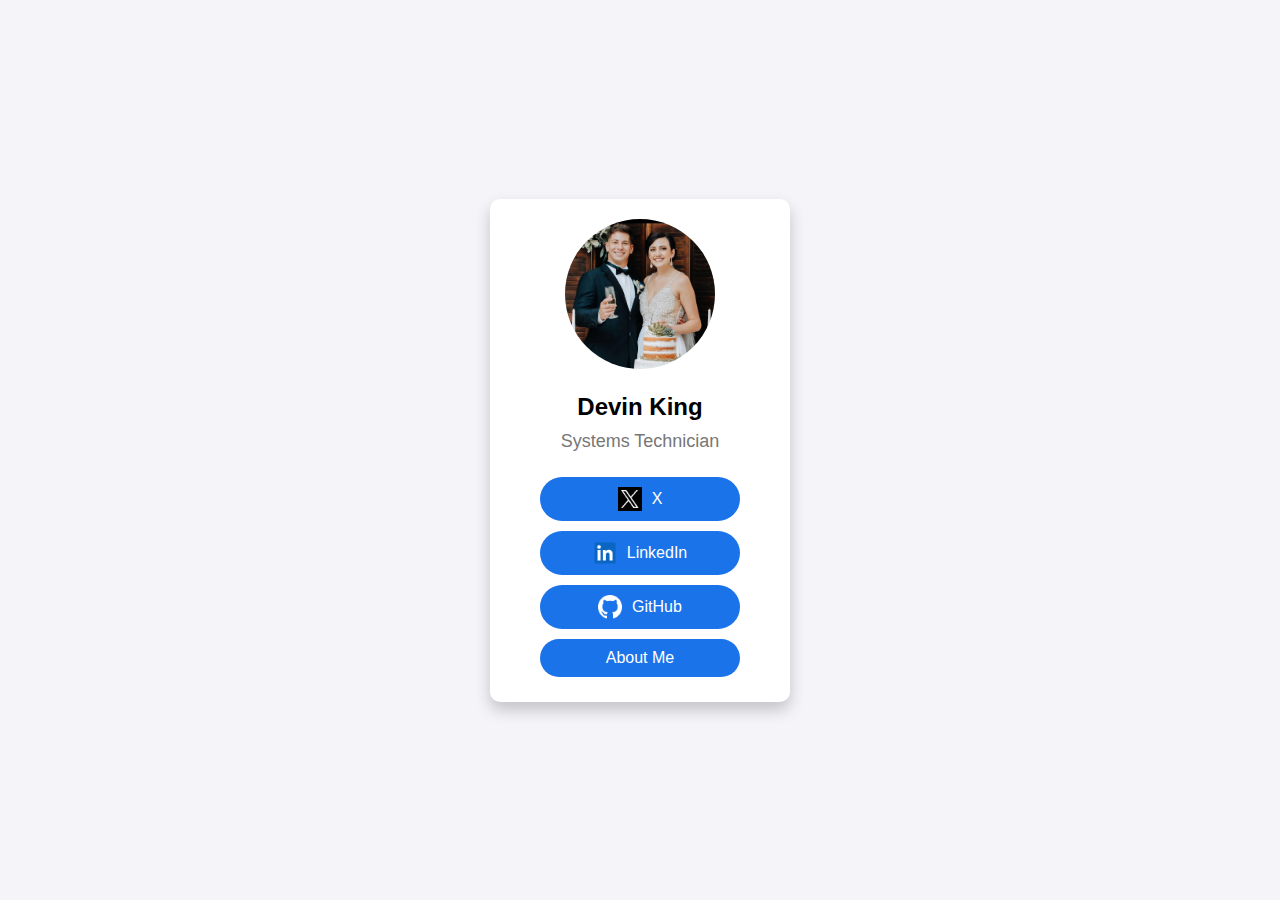
<file: index.html>
<!DOCTYPE html>
<html lang="en">
<head>
    <meta charset="UTF-8">
    <meta name="viewport" content="width=device-width, initial-scale=1.0">
    <title>Devin King - Systems Technician</title>
    <link rel="stylesheet" href="css/styles.css">
    <link rel="icon" type="image/jpg" href="images/favicon.jpg">
</head>
<body>
    <div class="container">
        <div class="card">
            <img src="images/profile.jpg" alt="Devin King" class="profile-photo">
            <h1>Devin King</h1>
            <p>Systems Technician</p>
            <div class="social-links">
                <a href="https://x.com/EvilNetworking" target="_blank" class="button">
                    <img src="images/twitter.3.ico" alt="Twitter Logo"> X
                </a>
                <a href="https://www.linkedin.com/in/devin-king-72278626b" target="_blank" class="button">
                    <img src="images/linkedin.png" alt="LinkedIn Logo"> LinkedIn
                </a>
                <a href="https://github.com/dkingcyber" target="_blank" class="button">
                    <img src="images/github.png" alt="GitHub Logo"> GitHub
                </a>
                <a href="/aboutme.html" class="button">About Me
                </a>
                <!-- Add more links -->
            </div>
        </div>
    </div>
</body>
</html>
</file>
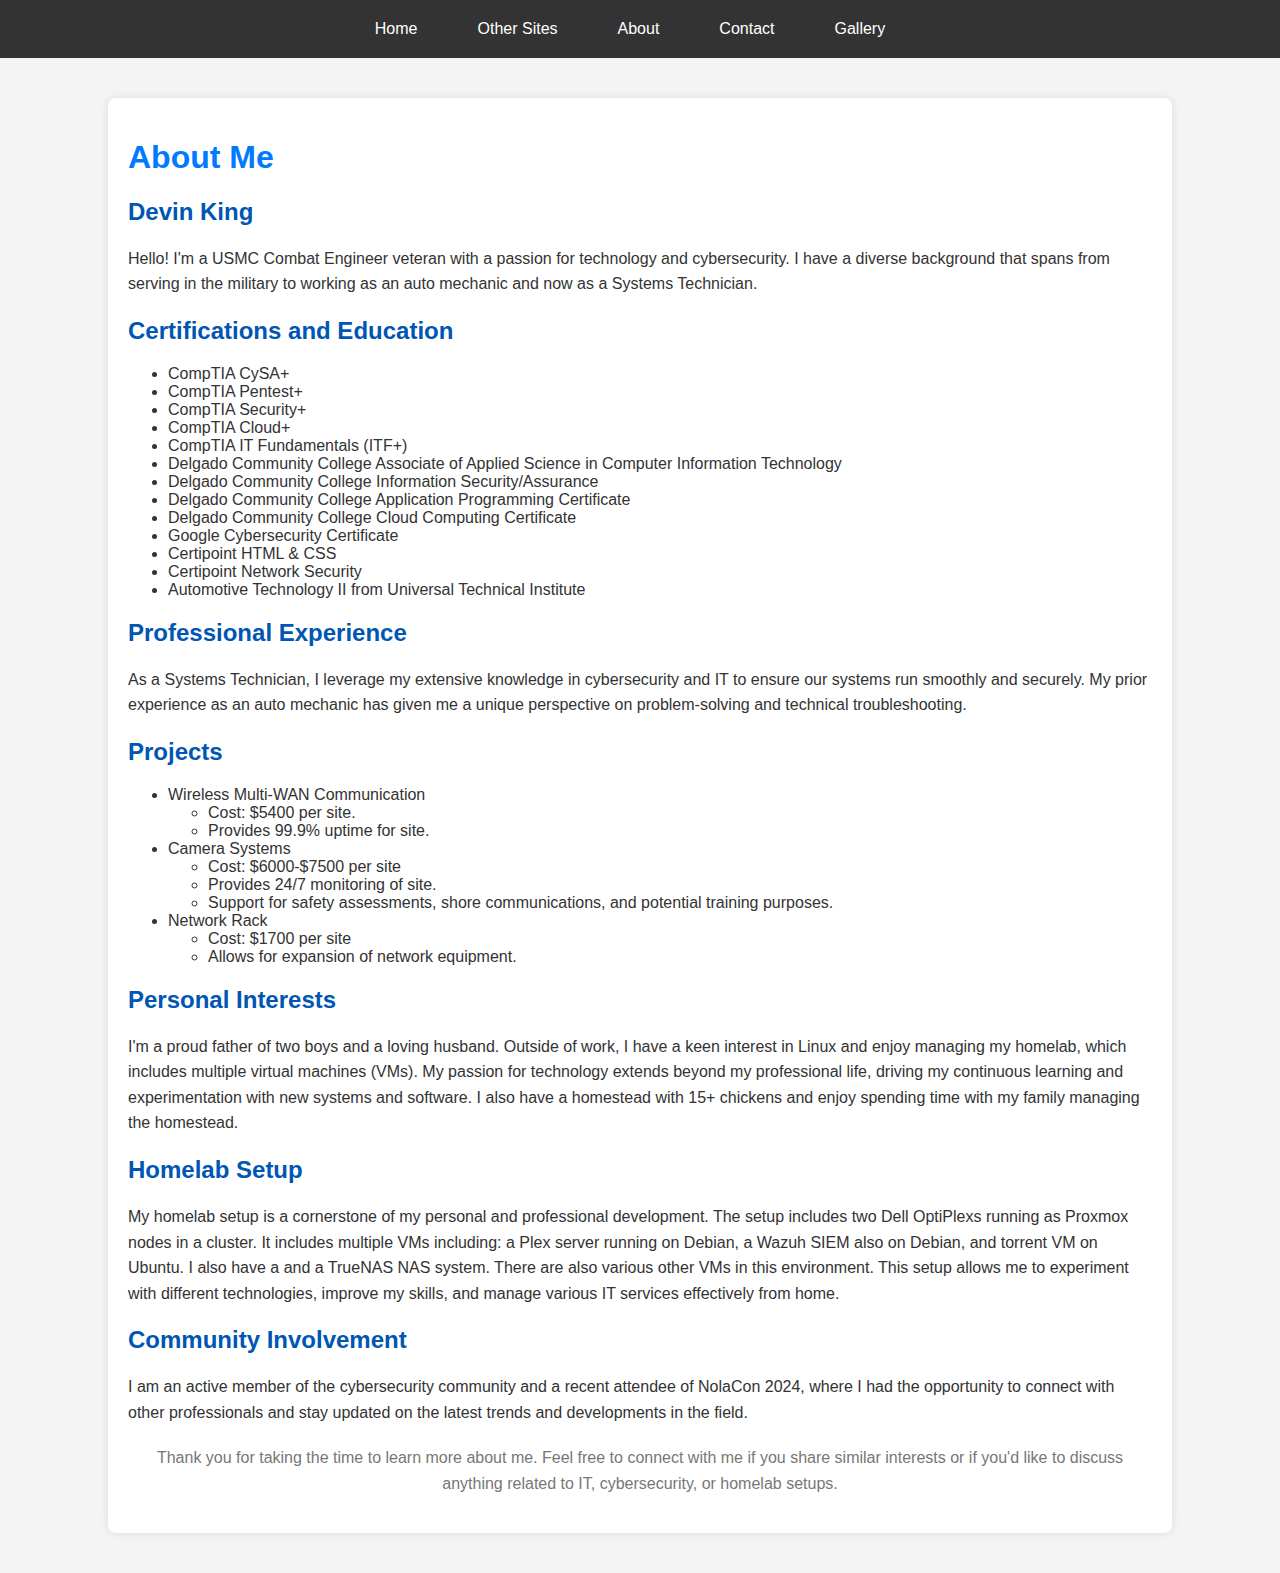
<file: aboutme.html>
<!DOCTYPE html>
<html lang="en">
<head>
    <meta charset="UTF-8">
    <meta name="viewport" content="width=device-width, initial-scale=1.0">
    <title>About Me - dkingcyber</title>
    <link rel="stylesheet" href="css/stylesaboutme.css">
</head>
<body>
    <header>
        <nav>
            <ul>
                <li><a href="/index.html">Home</a></li>
                <li class="dropdown">
                    <a href="#" class="dropbtn">Other Sites</a>
                    <div class="dropdown-content">
                        <a href="#">Testing 1</a>
                        <a href="#">Testing 2</a>
                        <a href="#">Testing 3</a>
                    </div>
                </li>
                <li><a href="/aboutme.html">About</a></li>
                <li><a href="/contact.html">Contact</a></li>
                <li><a href="/gallery.html">Gallery</a></li>
            </ul>
        </nav>
    </header>

    <div class="container">
        <h1>About Me</h1>
        <h2>Devin King</h2>
        <p>Hello! I'm a USMC Combat Engineer veteran with a passion for technology and cybersecurity. I have a diverse background that spans from serving in the military to working as an auto mechanic and now as a Systems Technician.</p>

        <div class="certifications">
            <h2>Certifications and Education</h2>
            <ul>
                <li>CompTIA CySA+</li>
                <li>CompTIA Pentest+</li>
                <li>CompTIA Security+</li>
                <li>CompTIA Cloud+</li>
                <li>CompTIA IT Fundamentals (ITF+)</li>
                <li>Delgado Community College Associate of Applied Science in Computer Information Technology</li>
                <li>Delgado Community College Information Security/Assurance </li>
                <li>Delgado Community College Application Programming Certificate</li>
                <li>Delgado Community College Cloud Computing Certificate</li>
                <li>Google Cybersecurity Certificate</li>
                <li>Certipoint HTML & CSS</li>
                <li>Certipoint Network Security</li>
                <li>Automotive Technology II from Universal Technical Institute</li>
            </ul>
        </div>

        <div class="experience">
            <h2>Professional Experience</h2>
            <p>As a Systems Technician, I leverage my extensive knowledge in cybersecurity and IT to ensure our systems run smoothly and securely. My prior experience as an auto mechanic has given me a unique perspective on problem-solving and technical troubleshooting.</p>
        </div>

        <div class="projects">
            <h2>Projects</h2>
            <ul>
                <li>Wireless Multi-WAN Communication</li>
                    <ul>
                        <li>Cost: $5400 per site.</li>
                        <li>Provides 99.9% uptime for site.</li>
                    </ul>
                <li>Camera Systems</li>
                    <ul>
                        <li>Cost: $6000-$7500 per site</li>
                        <li>Provides 24/7 monitoring of site.</li>
                        <li> Support for safety assessments, shore communications, and potential training purposes.</li>
                    </ul>
                <li>Network Rack</li>
                    <ul>
                        <li>Cost: $1700 per site</li>
                        <li>Allows for expansion of network equipment.</li>
                    </ul>
            </ul>
        </div>

        <div class="interests">
            <h2>Personal Interests</h2>
            <p>I'm a proud father of two boys and a loving husband. Outside of work, I have a keen interest in Linux and enjoy managing my homelab, which includes multiple virtual machines (VMs). My passion for technology extends beyond my professional life, driving my continuous learning and experimentation with new systems and software. I also have a homestead with 15+ chickens and enjoy spending time with my family managing the homestead.</p>
        </div>

        <div class="homelab">
            <h2>Homelab Setup</h2>
            <p>My homelab setup is a cornerstone of my personal and professional development. The setup includes two Dell OptiPlexs running as Proxmox nodes in a cluster. It includes multiple VMs including: a Plex server running on Debian, a Wazuh SIEM also on Debian, and torrent VM on Ubuntu. I also have a and a TrueNAS NAS system. There are also various other VMs in this environment. This setup allows me to experiment with different technologies, improve my skills, and manage various IT services effectively from home.</p>
        </div>

        <div class="community">
            <h2>Community Involvement</h2>
            <p>I am an active member of the cybersecurity community and a recent attendee of NolaCon 2024, where I had the opportunity to connect with other professionals and stay updated on the latest trends and developments in the field.</p>
        </div>

        <div class="footer">
            <p>Thank you for taking the time to learn more about me. Feel free to connect with me if you share similar interests or if you'd like to discuss anything related to IT, cybersecurity, or homelab setups.</p>
        </div>
    </div>
</body>
</html>
</file>
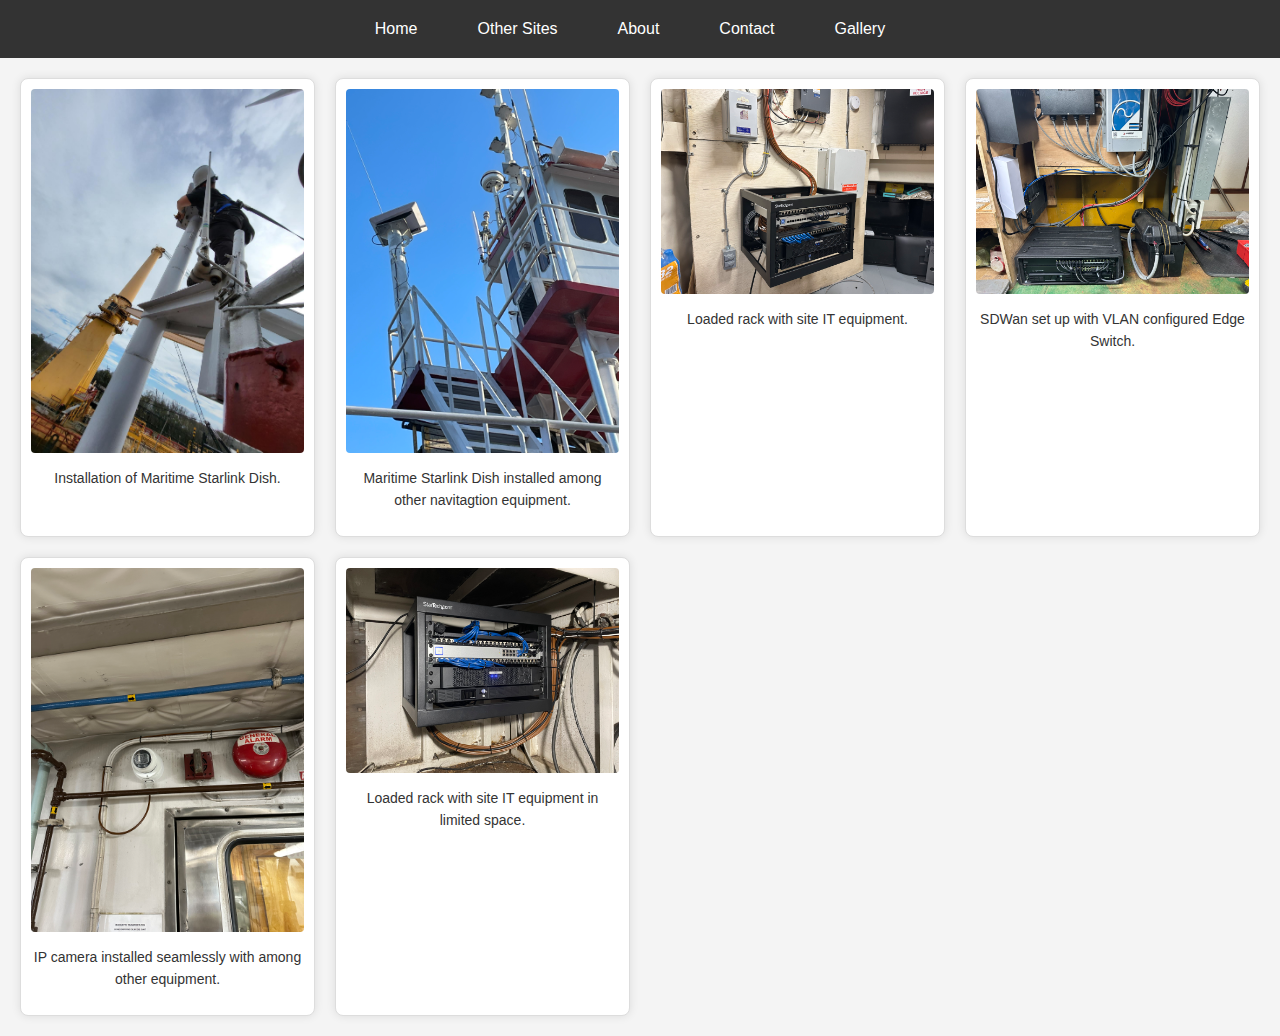
<file: gallery.html>
<!DOCTYPE html>
<html lang="en">
<head>
    <meta charset="UTF-8">
    <meta name="viewport" content="width=device-width, initial-scale=1.0">
    <title>Gallery - dkingcyber</title>
    <link rel="stylesheet" href="css/stylesgallery.css">
</head>
<body>
    <header>
        <nav>
            <ul>
                <li><a href="/index.html">Home</a></li>
                <li class="dropdown">
                    <a href="#" class="dropbtn">Other Sites</a>
                    <div class="dropdown-content">
                        <a href="#">Testing 1</a>
                        <a href="#">Testing 2</a>
                        <a href="#">Testing 3</a>
                    </div>
                </li>
                <li><a href="/aboutme.html">About</a></li>
                <li><a href="/contact.html">Contact</a></li>
                <li><a href="/gallery.html">Gallery</a></li>
            </ul>
        </nav>
    </header>

    <main>
        <section class="gallery">
            <div class="gallery-item">
                <img src="images/gallery/DishInstall.JPG" alt="Installation of Maritime Starlink Dish">
                <p class="description">Installation of Maritime Starlink Dish.</p>
            </div>
            <div class="gallery-item">
                <img src="images/gallery/Dish.jpg" alt="Maritime Starlink Dish">
                <p class="description">Maritime Starlink Dish installed among other navitagtion equipment.</p>
            </div>
            <div class="gallery-item">
                <img src="images/gallery/Rack2.jpg" alt="Loaded Rack">
                <p class="description">Loaded rack with site IT equipment.</p>
            </div>
            <div class="gallery-item">
                <img src="images/gallery/StarlinkRack.jpg" alt="SDWan Rack">
                <p class="description">SDWan set up with VLAN configured Edge Switch.</p>
            </div>
            <div class="gallery-item">
                <img src="images/gallery/Camera.jpg" alt="IP Camera">
                <p class="description">IP camera installed seamlessly with among other equipment.</p>
            </div>
            <div class="gallery-item">
                <img src="images/gallery/Rack1.jpg" alt="Loaded Rack2">
                <p class="description">Loaded rack with site IT equipment in limited space.</p>
            </div>
            <!-- Add more images and descriptions here -->
        </section>
    </main>
</body>
</html>
</file>
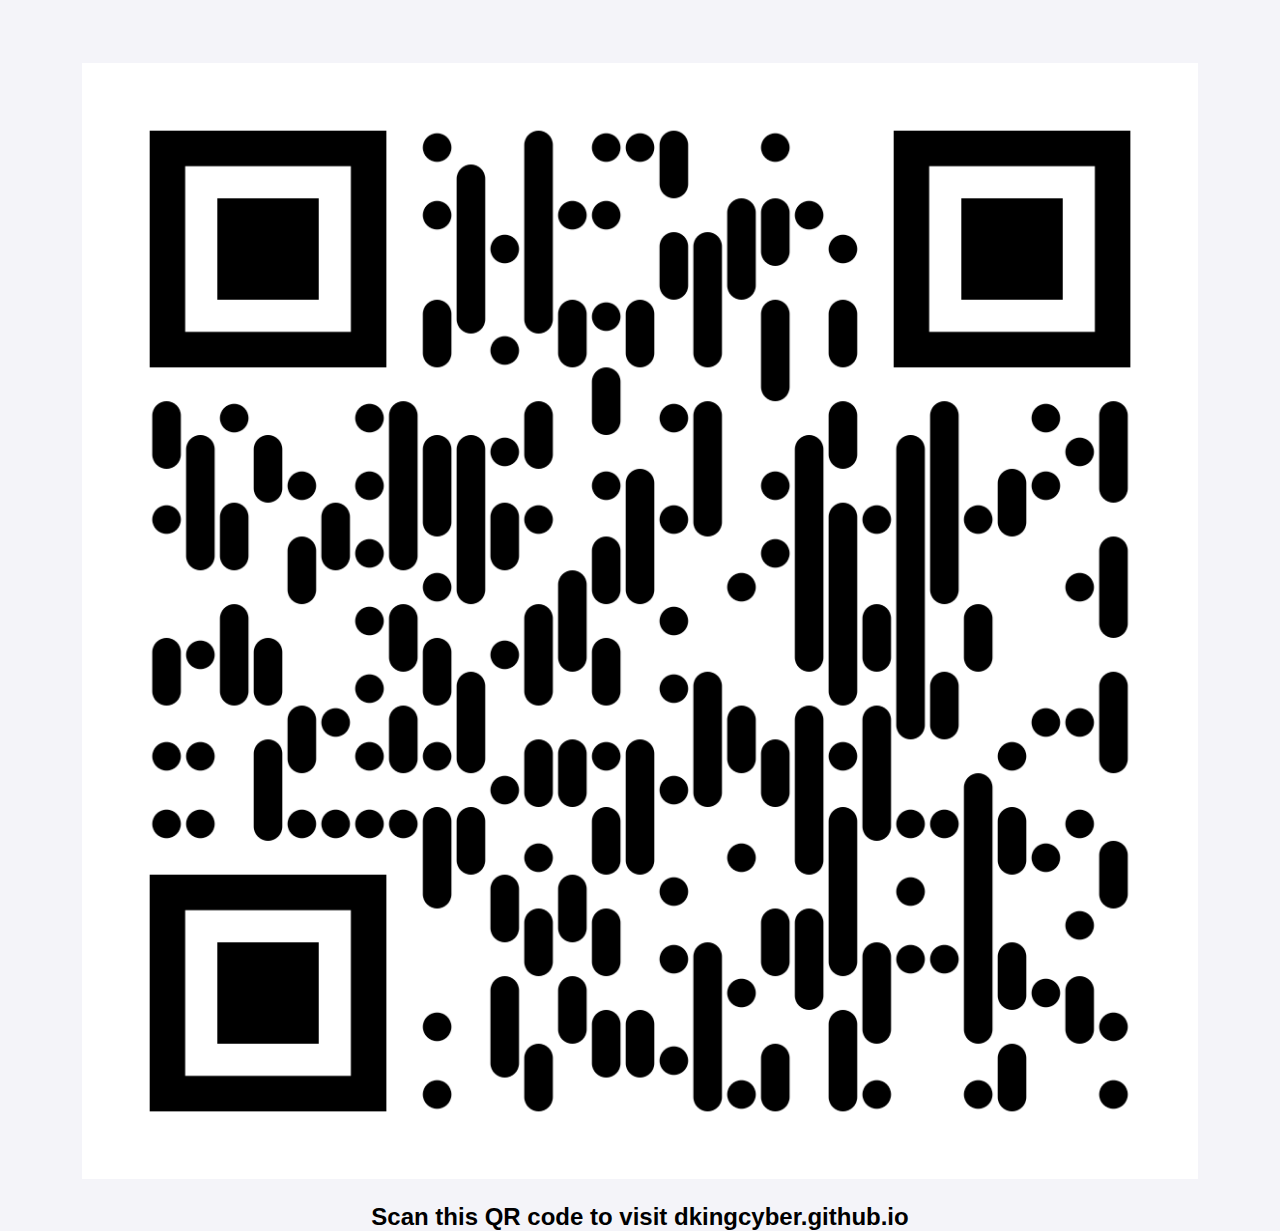
<file: qr.html>
<!DOCTYPE html>
<html lang="en">
<head>
    <meta charset="UTF-8">
    <meta name="viewport" content="width=device-width, initial-scale=1.0">
    <title>QR Code - Devin King</title>
    <link rel="icon" type="image/jpg" href="images/favicon.jpg">
    <link rel="stylesheet" href="css/stylesqr.css">
</head>
<body>
    <div class="container">
        <img src="images/qr-code.png" alt="QR Code for dkingcyber.github.io">
        <h1>Scan this QR code to visit dkingcyber.github.io</h1>
    </div>
</body>
</html>
</file>
<file: css/styles.css>
body {
    font-family: Arial, sans-serif;
    background-color: #f4f4f9;
    display: flex;
    justify-content: center;
    align-items: center;
    height: 100vh;
    margin: 0;
}

.container {
    display: flex;
    justify-content: center;
    align-items: center;
    height: 100%;
    width: 100%;
}

.card {
    background-color: #fff;
    padding: 20px;
    border-radius: 10px;
    box-shadow: 0 8px 16px rgba(0, 0, 0, 0.2); /* Enhanced shadow */
    text-align: center;
    max-width: 300px;
    width: 90%;
    box-sizing: border-box;
}

.profile-photo {
    border-radius: 50%;
    width: 150px;
    height: 150px;
    object-fit: cover;
    margin-bottom: 20px;
}

h1 {
    font-size: 24px;
    margin: 0;
}

p {
    color: #777;
    font-size: 18px;
    margin: 10px 0 20px;
}

.social-links {
    display: flex;
    flex-direction: column;
    align-items: center;
}

.button {
    display: flex;
    align-items: center;
    justify-content: center;
    padding: 10px 20px;
    margin: 5px 0;
    font-size: 16px;
    color: white;
    background-color: #1a73e8;
    border-radius: 25px;
    text-decoration: none;
    transition: background-color 0.3s;
    width: 100%;
    max-width: 200px;
    box-sizing: border-box;
}

.button img {
    margin-right: 10px;
    width: 24px; /* Fixed width */
    height: 24px; /* Fixed height */
}

.button:hover {
    background-color: #0056b3;
}
</file>
<file: css/stylesaboutme.css>
body {
    font-family: Arial, sans-serif;
    background-color: #f4f4f4;
    color: #333;
    margin: 0;
    padding: 0;
}

header {
    background-color: #333;
    padding: 10px 0;
}

nav ul {
    list-style-type: none;
    margin: 0;
    padding: 0;
    display: flex;
    justify-content: center;
}

nav ul li {
    position: relative;
    margin-right: 20px;
}

nav ul li a {
    color: white;
    text-decoration: none;
    padding: 10px 20px;
    display: block;
}

nav ul li a:hover {
    background-color: #575757;
}

.dropdown-content {
    display: none;
    position: absolute;
    background-color: #333;
    min-width: 160px;
    box-shadow: 0px 8px 16px rgba(0, 0, 0, 0.2);
    z-index: 1;
}

.dropdown-content a {
    color: white;
    padding: 12px 16px;
    text-decoration: none;
    display: block;
}

.dropdown-content a:hover {
    background-color: #575757;
}

.dropdown:hover .dropdown-content {
    display: block;
}

.container {
    width: 80%;
    margin: 40px auto;
    padding: 20px;
    background-color: #fff;
    box-shadow: 0 0 10px rgba(0, 0, 0, 0.1);
    border-radius: 8px;
}

h1 {
    color: #007BFF;
}

h2 {
    color: #0056b3;
}

p {
    line-height: 1.6;
}

.certifications, .experience, .projects, .interests, .homelab, .community {
    margin-bottom: 20px;
}

.footer {
    text-align: center;
    margin-top: 20px;
    color: #777;
}
</file>
<file: css/stylesgallery.css>
body {
    font-family: Arial, sans-serif;
    background-color: #f4f4f4;
    color: #333;
    margin: 0;
    padding: 0;
}

header {
    background-color: #333;
    padding: 10px 0;
}

nav ul {
    list-style-type: none;
    margin: 0;
    padding: 0;
    display: flex;
    justify-content: center;
}

nav ul li {
    position: relative;
    margin-right: 20px;
}

nav ul li a {
    color: white;
    text-decoration: none;
    padding: 10px 20px;
    display: block;
}

nav ul li a:hover {
    background-color: #575757;
}

.dropdown-content {
    display: none;
    position: absolute;
    background-color: #333;
    min-width: 160px;
    box-shadow: 0px 8px 16px rgba(0, 0, 0, 0.2);
    z-index: 1;
}

.dropdown-content a {
    color: white;
    padding: 12px 16px;
    text-decoration: none;
    display: block;
}

.dropdown-content a:hover {
    background-color: #575757;
}

.dropdown:hover .dropdown-content {
    display: block;
}

.container {
    width: 80%;
    margin: 40px auto;
    padding: 20px;
    background-color: #fff;
    box-shadow: 0 0 10px rgba(0, 0, 0, 0.1);
    border-radius: 8px;
}

h1 {
    color: #007BFF;
}

h2 {
    color: #0056b3;
}

p {
    line-height: 1.6;
}

.gallery {
    display: grid;
    grid-template-columns: repeat(auto-fill, minmax(250px, 1fr));
    gap: 20px;
    padding: 20px;
}

.gallery-item {
    background-color: white;
    border: 1px solid #ddd;
    border-radius: 8px;
    padding: 10px;
    text-align: center;
    box-shadow: 0 0 10px rgba(0, 0, 0, 0.1);
}

.gallery-item img {
    max-width: 100%;
    height: auto;
    border-radius: 4px;
}

.description {
    margin-top: 10px;
    font-size: 14px;
    color: #333;
}
</file>
<file: css/stylesqr.css>
body {
    display: flex;
    justify-content: center;
    align-items: center;
    height: 100vh;
    margin: 0;
    font-family: Arial, sans-serif;
    background-color: #f4f4f9;
    padding: 20px;
    box-sizing: border-box;
}

.container {
    text-align: center;
    max-width: 90%;
    max-height: 90%;
}

.container img {
    max-width: 100%;
    max-height: 100%;
    width: auto;
    height: auto;
}

.container h1 {
    margin-top: 20px;
    font-size: 24px;
}
</file>
